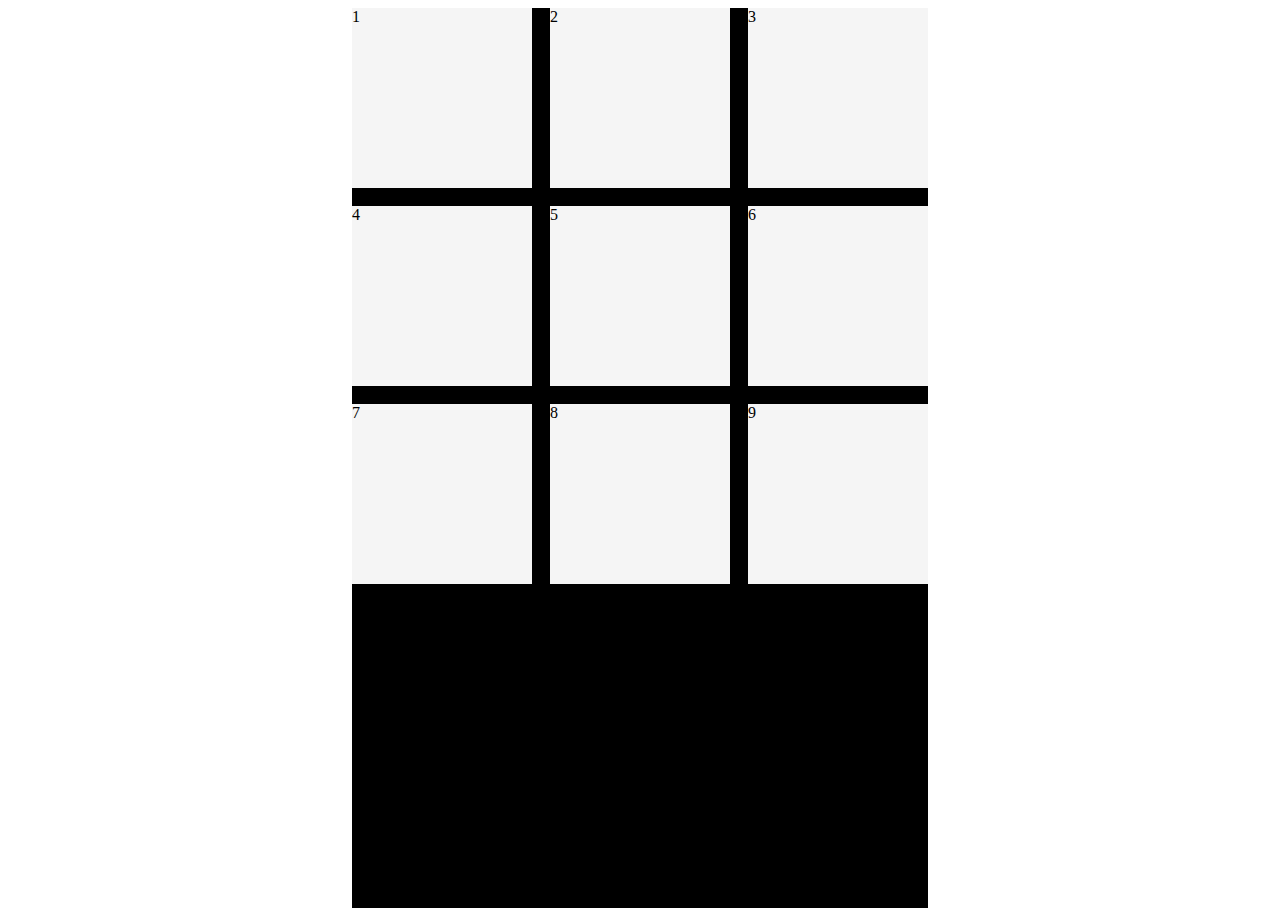
<file: Class-Code/00a-tic-tac-toe-starter/index.html>
<!DOCTYPE html>
<html lang="en">
  <head>
    <meta charset="UTF-8" />
    <meta name="viewport" content="width=device-width, initial-scale=1.0" />
    <title>Tic Tac Toe</title>
    <link rel="stylesheet" href="css/main.css" />
  </head>
  <body>
    <section>
      <article>1</article>
      <article>2</article>
      <article>3</article>
      <article>4</article>
      <article>5</article>
      <article>6</article>
      <article>7</article>
      <article>8</article>
      <article>9</article>
    </section>
  </body>
</html>
</file>
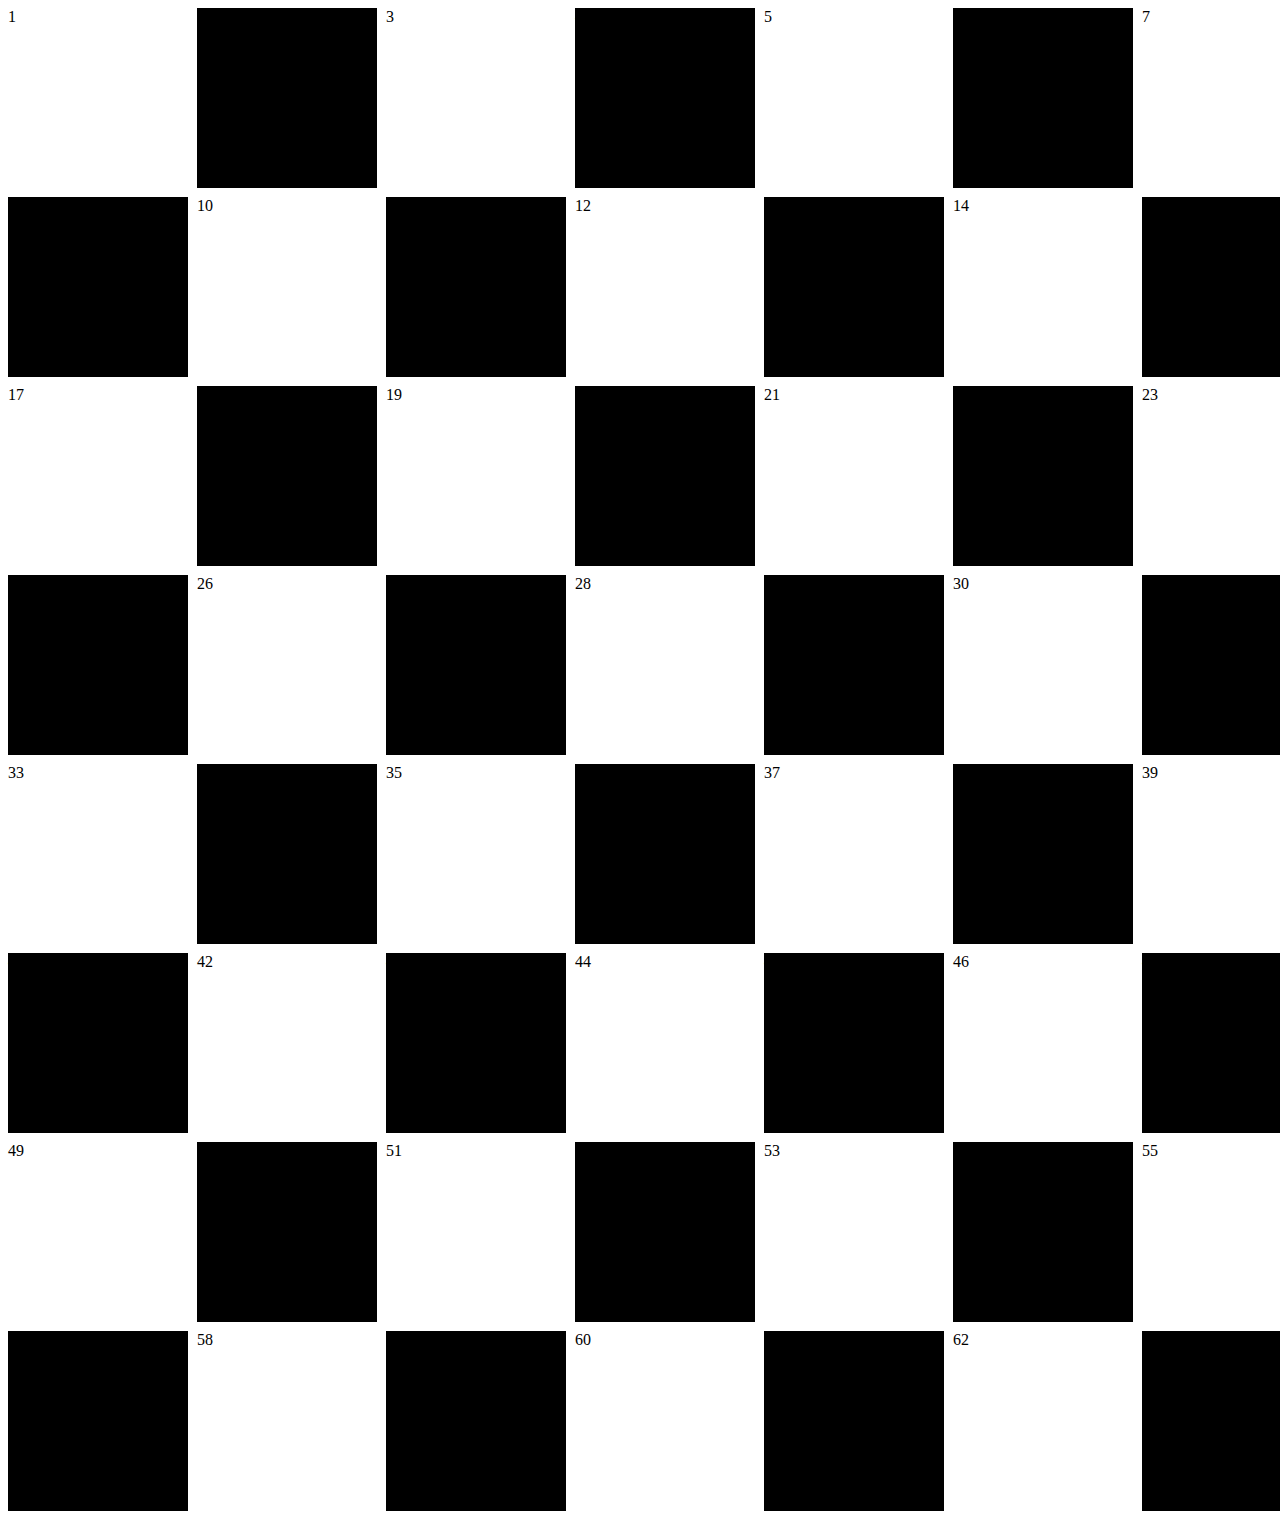
<file: Class-Code/00b-chess-board-starter/index.html>
<!DOCTYPE html>
<html lang="en">
<head>
  <meta charset="UTF-8">
  <meta name="viewport" content="width=device-width, initial-scale=1.0">
  <title>Chess Board</title>
  <link rel="stylesheet" href="css/main.css">
</head>
<body>
  <section>
    <article>1</article>
    <article>2</article>
    <article>3</article>
    <article>4</article>
    <article>5</article>
    <article>6</article>
    <article>7</article>
    <article>8</article>
    <article>9</article>
    <article>10</article>
    <article>11</article>
    <article>12</article>
    <article>13</article>
    <article>14</article>
    <article>15</article>
    <article>16</article>
    <article>17</article>
    <article>18</article>
    <article>19</article>
    <article>20</article>
    <article>21</article>
    <article>22</article>
    <article>23</article>
    <article>24</article>
    <article>25</article>
    <article>26</article>
    <article>27</article>
    <article>28</article>
    <article>29</article>
    <article>30</article>
    <article>31</article>
    <article>32</article>
    <article>33</article>
    <article>34</article>
    <article>35</article>
    <article>36</article>
    <article>37</article>
    <article>38</article>
    <article>39</article>
    <article>40</article>
    <article>41</article>
    <article>42</article>
    <article>43</article>
    <article>44</article>
    <article>45</article>
    <article>46</article>
    <article>47</article>
    <article>48</article>
    <article>49</article>
    <article>50</article>
    <article>51</article>
    <article>52</article>
    <article>53</article>
    <article>54</article>
    <article>55</article>
    <article>56</article>
    <article>57</article>
    <article>58</article>
    <article>59</article>
    <article>60</article>
    <article>61</article>
    <article>62</article>
    <article>63</article>
    <article>64</article>
  </section>
</body>
</html>
</file>
<file: Class-Code/00a-tic-tac-toe-starter/css/main.css>
body{
  min-height:100vh;
  display: flex;
  justify-content: center;
  align-items: center;
}

section{
  display:grid;
  grid-template-columns: repeat(3,20vmin);
  grid-template-rows: repeat(3,20vmin);
  background-color: black;
  gap: 2vmin;

  width:min-content;/*Shrink wrap excess bleeding out to the right container*/
  height: min-content; /*Shrink wrap excess bleedout on bottom*/
  min-height: 100vh;
}

article{
  background-color: whitesmoke;
}
</file>
<file: Class-Code/00b-chess-board-starter/css/main.css>
body{
  min-height:100vh;
  display: flex;
  align-items: center;
}

section{
  display:grid;
  grid-template-columns: repeat(8,20vmin);
  grid-template-rows: repeat(8,20vmin);
  /* background-color: black; */
  gap: 1vmin;

  width:75vmin;/*Shrink wrap excess bleeding out to the right container*/
  aspect-ratio: 1/1;

}

  article:nth-child(-2n+8),
   article:nth-child(-2n+8), 
   article:nth-child(8) ~ article:nth-child(-2n+15), 
   article:nth-child(16) ~ article:nth-child(-2n+24),
   article:nth-child(24) ~ article:nth-child(-2n+31),
   article:nth-child(32) ~ article:nth-child(-2n+40),
   article:nth-child(40) ~ article:nth-child(-2n+47),
   article:nth-child(48) ~ article:nth-child(-2n+56),
   article:nth-child(56) ~ article:nth-child(-2n+63) {
      background-color: #000;
  }
</file>
